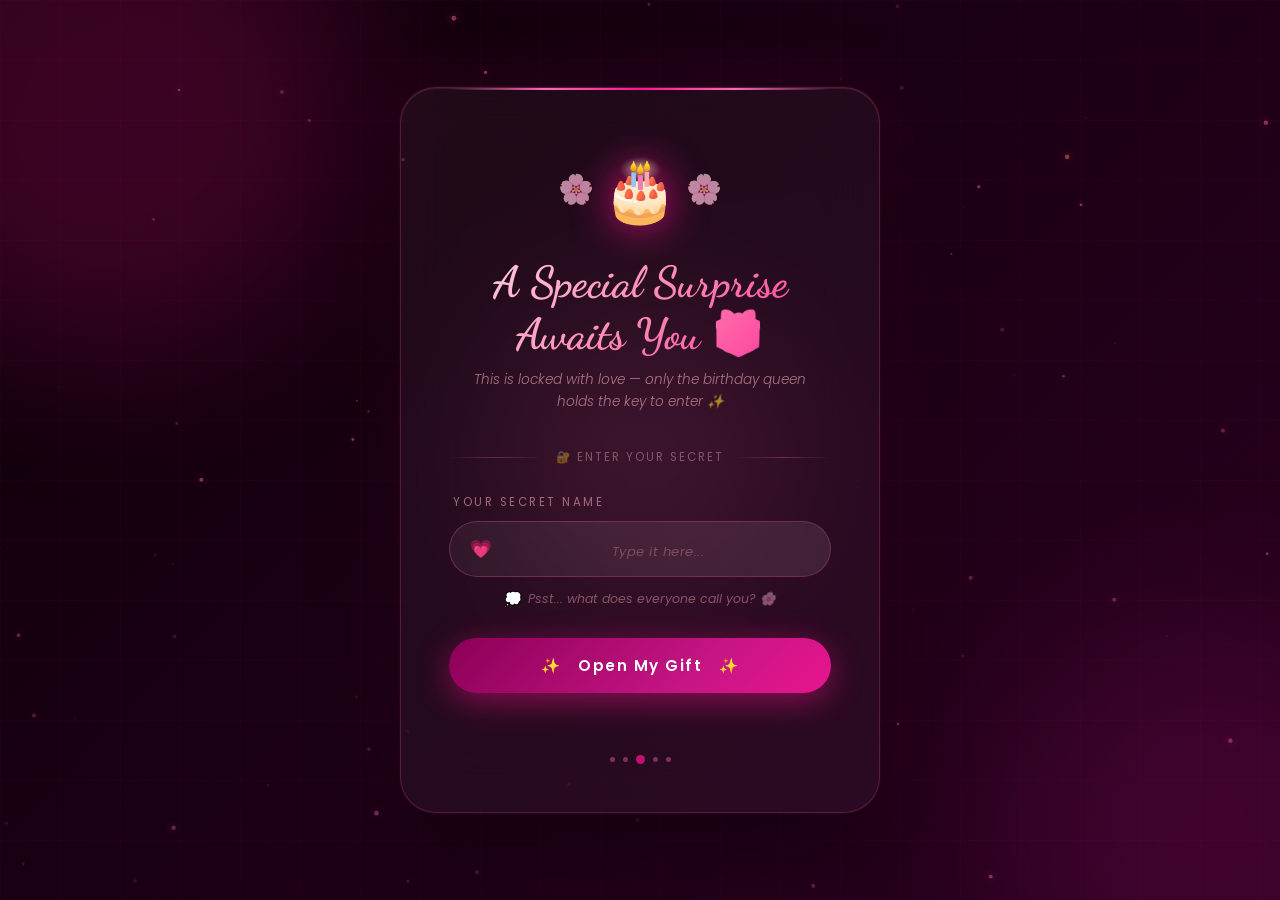
<file: index.html>
<!DOCTYPE html>
<html lang="en">
<head>
  <meta charset="UTF-8" />
  <meta name="viewport" content="width=device-width, initial-scale=1.0" />
  <title>🎂 Something Special Awaits You 🎂</title>
  <link rel="preconnect" href="https://fonts.googleapis.com" />
  <link rel="preconnect" href="https://fonts.gstatic.com" crossorigin />
  <link href="https://fonts.googleapis.com/css2?family=Dancing+Script:wght@400;700&family=Poppins:wght@300;400;500;600&display=swap" rel="stylesheet" />
  <style>
    *, *::before, *::after { margin: 0; padding: 0; box-sizing: border-box; }

    body {
      min-height: 100vh;
      font-family: 'Poppins', sans-serif;
      background: #0d0008;
      display: flex;
      align-items: center;
      justify-content: center;
      overflow: hidden;
      position: relative;
    }

    /* ── ANIMATED GRADIENT BG ── */
    .bg-gradient {
      position: fixed; inset: 0; z-index: 0;
      background: linear-gradient(135deg, #0d0008, #2a0020, #5a0038, #2a0020, #0d0008);
      background-size: 400% 400%;
      animation: gradShift 8s ease infinite;
    }
    @keyframes gradShift {
      0%   { background-position: 0% 50%; }
      50%  { background-position: 100% 50%; }
      100% { background-position: 0% 50%; }
    }

    /* ── ORBS ── */
    .orb {
      position: fixed; border-radius: 50%;
      filter: blur(80px); pointer-events: none; z-index: 0;
    }
    .orb1 { width: 500px; height: 500px; background: rgba(255,20,147,0.18); top: -150px; left: -150px; animation: orbDrift1 12s ease-in-out infinite; }
    .orb2 { width: 400px; height: 400px; background: rgba(199,21,133,0.15); bottom: -120px; right: -120px; animation: orbDrift2 10s ease-in-out infinite; }
    .orb3 { width: 300px; height: 300px; background: rgba(255,105,180,0.12); top: 50%; left: 50%; transform: translate(-50%,-50%); animation: orbDrift3 14s ease-in-out infinite; }
    @keyframes orbDrift1 { 0%,100% { transform: translate(0,0); } 50% { transform: translate(60px, 40px); } }
    @keyframes orbDrift2 { 0%,100% { transform: translate(0,0); } 50% { transform: translate(-50px, -30px); } }
    @keyframes orbDrift3 { 0%,100% { transform: translate(-50%,-50%) scale(1); } 50% { transform: translate(-50%,-50%) scale(1.3); } }

    /* ── PARTICLES ── */
    canvas.particles { position: fixed; inset: 0; z-index: 1; pointer-events: none; }

    /* ── FLOATING EMOJIS ── */
    .floaters { position: fixed; inset: 0; z-index: 2; pointer-events: none; overflow: hidden; }
    .fem {
      position: absolute; bottom: -60px;
      animation: femRise linear infinite;
    }
    @keyframes femRise {
      0%   { transform: translateY(0) rotate(-10deg); opacity: 0; }
      6%   { opacity: 1; }
      94%  { opacity: 0.7; }
      100% { transform: translateY(-110vh) rotate(10deg); opacity: 0; }
    }

    /* ── GRID LINES DECORATION ── */
    .grid-lines {
      position: fixed; inset: 0; z-index: 1; pointer-events: none;
      background-image:
        linear-gradient(rgba(255,20,147,0.04) 1px, transparent 1px),
        linear-gradient(90deg, rgba(255,20,147,0.04) 1px, transparent 1px);
      background-size: 60px 60px;
    }

    /* ── MAIN CARD ── */
    .card {
      position: relative; z-index: 10;
      width: min(480px, 94vw);
      background: rgba(255,255,255,0.04);
      border: 1px solid rgba(255,105,180,0.2);
      border-radius: 36px;
      padding: 56px 48px 48px;
      backdrop-filter: blur(30px);
      -webkit-backdrop-filter: blur(30px);
      box-shadow:
        0 0 0 1px rgba(255,20,147,0.08),
        0 30px 80px rgba(0,0,0,0.6),
        0 0 80px rgba(255,20,147,0.12),
        inset 0 1px 0 rgba(255,255,255,0.08);
      animation: cardBreath 4s ease-in-out infinite;
    }
    @keyframes cardBreath {
      0%,100% { box-shadow: 0 0 0 1px rgba(255,20,147,0.08), 0 30px 80px rgba(0,0,0,0.6), 0 0 80px rgba(255,20,147,0.12), inset 0 1px 0 rgba(255,255,255,0.08); }
      50%      { box-shadow: 0 0 0 1px rgba(255,20,147,0.15), 0 30px 80px rgba(0,0,0,0.6), 0 0 130px rgba(255,20,147,0.22), inset 0 1px 0 rgba(255,255,255,0.1); }
    }

    /* Top decorative line */
    .card-topline {
      position: absolute; top: 0; left: 10%; right: 10%; height: 2px;
      background: linear-gradient(90deg, transparent, #ff69b4, #ff1493, #ff69b4, transparent);
      border-radius: 0 0 4px 4px;
      animation: toplineGlow 2.5s ease-in-out infinite;
    }
    @keyframes toplineGlow {
      0%,100% { opacity: 0.6; }
      50%      { opacity: 1; filter: blur(1px) brightness(1.4); }
    }

    /* ── ICON TOP ── */
    .icon-cluster {
      display: flex; align-items: center; justify-content: center; gap: 8px;
      margin-bottom: 22px;
    }
    .ic-side { font-size: 1.8rem; animation: icSide 3s ease-in-out infinite; opacity: 0.7; }
    .ic-side:last-child { animation-delay: 0.5s; }
    .ic-main {
      font-size: 3.8rem;
      animation: icMain 2.5s ease-in-out infinite;
      filter: drop-shadow(0 0 20px rgba(255,20,147,0.8));
    }
    @keyframes icMain { 0%,100% { transform: scale(1) rotate(-5deg); } 50% { transform: scale(1.12) rotate(5deg); } }
    @keyframes icSide  { 0%,100% { transform: translateY(0); } 50% { transform: translateY(-6px); } }

    /* ── TITLES ── */
    .card-heading {
      font-family: 'Dancing Script', cursive;
      font-size: clamp(2rem, 6vw, 2.7rem);
      font-weight: 700;
      text-align: center;
      background: linear-gradient(135deg, #ffd6e7, #ff85b0, #ff1493, #ff85b0, #ffd6e7);
      background-size: 250% auto;
      -webkit-background-clip: text; -webkit-text-fill-color: transparent; background-clip: text;
      animation: headShim 4s linear infinite;
      margin-bottom: 8px;
      line-height: 1.2;
    }
    @keyframes headShim { 0% { background-position: 0% center; } 100% { background-position: 250% center; } }

    .card-sub {
      text-align: center;
      color: rgba(255,182,193,0.6);
      font-size: 0.85rem;
      font-weight: 300;
      font-style: italic;
      margin-bottom: 36px;
      line-height: 1.6;
    }

    /* ── DIVIDER ── */
    .divider {
      display: flex; align-items: center; gap: 12px; margin-bottom: 28px;
    }
    .div-line { flex: 1; height: 1px; background: linear-gradient(90deg, transparent, rgba(255,105,180,0.3), transparent); }
    .div-text { color: rgba(255,182,193,0.4); font-size: 0.72rem; letter-spacing: 2px; text-transform: uppercase; white-space: nowrap; }

    /* ── INPUT ── */
    .input-area { margin-bottom: 8px; }
    .input-label {
      display: block;
      color: rgba(255,182,193,0.55);
      font-size: 0.72rem;
      letter-spacing: 2.5px;
      text-transform: uppercase;
      margin-bottom: 10px;
      padding-left: 4px;
    }
    .input-shell {
      position: relative;
      border-radius: 50px;
      background: rgba(255,255,255,0.05);
      border: 1.5px solid rgba(255,105,180,0.28);
      display: flex; align-items: center;
      padding: 0 6px 0 20px;
      transition: all 0.35s ease;
      overflow: hidden;
    }
    .input-shell::before {
      content: '';
      position: absolute; inset: 0;
      background: linear-gradient(90deg, transparent, rgba(255,182,193,0.06), transparent);
      background-size: 200% 100%;
      animation: shellShim 2.8s ease-in-out infinite;
      pointer-events: none;
    }
    @keyframes shellShim { 0% { background-position: -200% center; } 100% { background-position: 200% center; } }
    .input-shell:focus-within {
      border-color: #ff69b4;
      background: rgba(255,255,255,0.09);
      box-shadow: 0 0 0 3px rgba(255,105,180,0.18), 0 0 40px rgba(255,20,147,0.2);
    }
    .input-shell.shake { animation: shakeIt 0.45s ease; }
    @keyframes shakeIt {
      0%,100% { transform: translateX(0); }
      20% { transform: translateX(-10px); }
      40% { transform: translateX(10px); }
      60% { transform: translateX(-7px); }
      80% { transform: translateX(7px); }
    }
    .input-icon { font-size: 1.1rem; flex-shrink: 0; animation: iconHB 1.6s ease-in-out infinite; }
    @keyframes iconHB { 0%,100% { transform: scale(1); } 50% { transform: scale(1.25); } }
    .secret-input {
      flex: 1; background: none; border: none; outline: none;
      padding: 14px 16px;
      font-family: 'Dancing Script', cursive;
      font-size: 1.35rem;
      color: #fff;
      letter-spacing: 4px;
      text-align: center;
      caret-color: #ff69b4;
    }
    .secret-input::placeholder {
      font-family: 'Poppins', sans-serif;
      font-size: 0.82rem;
      color: rgba(255,182,193,0.3);
      letter-spacing: 0.5px;
      font-style: italic;
    }

    /* ── HINT ── */
    .hint-row {
      display: flex; align-items: center; justify-content: center; gap: 6px;
      margin: 12px 0 28px;
    }
    .hint-icon { font-size: 0.9rem; }
    .hint-text {
      color: rgba(255,182,193,0.42);
      font-size: 0.78rem;
      font-style: italic;
    }

    /* ── BUTTON ── */
    .open-btn {
      width: 100%;
      padding: 16px;
      border: none; border-radius: 50px;
      background: linear-gradient(135deg, #8b0057 0%, #c71585 35%, #ff1493 65%, #ff69b4 100%);
      background-size: 200% auto;
      color: #fff;
      font-family: 'Poppins', sans-serif;
      font-size: 0.95rem;
      font-weight: 600;
      letter-spacing: 1.5px;
      cursor: pointer;
      position: relative; overflow: hidden;
      box-shadow: 0 8px 32px rgba(255,20,147,0.45);
      transition: all 0.35s ease;
      animation: btnPulse 2.8s ease-in-out infinite;
    }
    .open-btn::after {
      content: '';
      position: absolute; inset: 0;
      background: linear-gradient(135deg, transparent 30%, rgba(255,255,255,0.18) 50%, transparent 70%);
      transform: translateX(-100%) skewX(-15deg);
      transition: transform 0.6s ease;
    }
    .open-btn:hover::after { transform: translateX(150%) skewX(-15deg); }
    .open-btn:hover { background-position: right center; transform: translateY(-2px); box-shadow: 0 14px 48px rgba(255,20,147,0.65); }
    .open-btn:active { transform: translateY(0); }
    @keyframes btnPulse {
      0%,100% { box-shadow: 0 8px 32px rgba(255,20,147,0.45); }
      50%      { box-shadow: 0 8px 52px rgba(255,20,147,0.75), 0 0 80px rgba(255,105,180,0.3); }
    }
    .open-btn.success {
      background: linear-gradient(135deg, #2e7d32, #4CAF50, #81C784);
      animation: none;
      box-shadow: 0 8px 32px rgba(76,175,80,0.5);
    }
    .open-btn.shake { animation: shakeIt 0.45s ease; }

    /* ── ERROR ── */
    .err-row {
      height: 22px; text-align: center; margin-top: 12px;
      color: #ff85b0; font-size: 0.8rem;
      opacity: 0; transition: opacity 0.3s;
    }
    .err-row.show { opacity: 1; }

    /* ── BOTTOM DOTS ── */
    .bottom-deco {
      display: flex; align-items: center; justify-content: center; gap: 8px;
      margin-top: 28px;
    }
    .bd { width: 5px; height: 5px; border-radius: 50%; background: rgba(255,105,180,0.4); animation: bdPop 1.8s ease-in-out infinite; }
    .bd:nth-child(2) { animation-delay: 0.15s; }
    .bd:nth-child(3) { width: 9px; height: 9px; background: rgba(255,20,147,0.7); animation-delay: 0.3s; }
    .bd:nth-child(4) { animation-delay: 0.45s; }
    .bd:nth-child(5) { animation-delay: 0.6s; }
    @keyframes bdPop { 0%,100% { transform: scale(1); opacity: 0.5; } 50% { transform: scale(1.6); opacity: 1; } }

    /* ── CONFETTI ── */
    .cfp {
      position: fixed; top: -20px;
      border-radius: 50%; pointer-events: none; z-index: 9999;
      animation: cfFall linear forwards;
    }
    @keyframes cfFall {
      0%   { transform: translateY(0) rotate(0deg); opacity: 1; }
      100% { transform: translateY(110vh) rotate(720deg); opacity: 0; }
    }
  </style>
</head>
<body>

  <div class="bg-gradient"></div>
  <div class="orb orb1"></div>
  <div class="orb orb2"></div>
  <div class="orb orb3"></div>
  <div class="grid-lines"></div>

  <canvas class="particles" id="pCanvas"></canvas>
  <div class="floaters" id="floaters"></div>

  <div class="card">
    <div class="card-topline"></div>

    <!-- Icon cluster -->
    <div class="icon-cluster">
      <span class="ic-side">🌸</span>
      <span class="ic-main">🎂</span>
      <span class="ic-side">🌸</span>
    </div>

    <h1 class="card-heading">A Special Surprise<br/>Awaits You 🎁</h1>
    <p class="card-sub">This is locked with love — only the birthday queen<br/>holds the key to enter ✨</p>

    <div class="divider">
      <div class="div-line"></div>
      <span class="div-text">🔐 Enter Your Secret</span>
      <div class="div-line"></div>
    </div>

    <div class="input-area">
      <label class="input-label" for="secretInput">Your Secret Name</label>
      <div class="input-shell" id="inputShell">
        <span class="input-icon">💗</span>
        <input type="password" id="secretInput" class="secret-input"
          placeholder="Type it here..." autocomplete="off" spellcheck="false" />
      </div>
    </div>

    <div class="hint-row">
      <span class="hint-icon">💭</span>
      <span class="hint-text">Psst... what does everyone call you? 🌸</span>
    </div>

    <button class="open-btn" id="openBtn" onclick="tryOpen()">
      ✨ &nbsp; Open My Gift &nbsp; ✨
    </button>
    <div class="err-row" id="errRow">💔 That doesn't seem right, try again...</div>

    <div class="bottom-deco">
      <div class="bd"></div><div class="bd"></div><div class="bd"></div><div class="bd"></div><div class="bd"></div>
    </div>
  </div>

<script>
  /* ─── PARTICLE CANVAS ─── */
  const pc = document.getElementById('pCanvas');
  const cx = pc.getContext('2d');
  pc.width = window.innerWidth; pc.height = window.innerHeight;
  window.addEventListener('resize', () => { pc.width = window.innerWidth; pc.height = window.innerHeight; });

  const pts = Array.from({ length: 80 }, () => ({
    x: Math.random() * pc.width,
    y: Math.random() * pc.height,
    r: Math.random() * 2 + 0.4,
    vx: (Math.random() - 0.5) * 0.25,
    vy: -(Math.random() * 0.45 + 0.1),
    a: Math.random() * 0.45 + 0.1,
    h: 310 + Math.random() * 50
  }));

  function animPts() {
    cx.clearRect(0, 0, pc.width, pc.height);
    pts.forEach(p => {
      p.x += p.vx; p.y += p.vy; p.a -= 0.0012;
      if (p.a <= 0 || p.y < -5) {
        p.x = Math.random() * pc.width;
        p.y = pc.height + 10;
        p.a = Math.random() * 0.4 + 0.1;
        p.vy = -(Math.random() * 0.45 + 0.1);
      }
      cx.save();
      cx.globalAlpha = p.a;
      cx.shadowBlur = 10; cx.shadowColor = `hsl(${p.h},100%,70%)`;
      cx.fillStyle = `hsl(${p.h},100%,72%)`;
      cx.beginPath(); cx.arc(p.x, p.y, p.r, 0, Math.PI * 2); cx.fill();
      cx.restore();
    });
    requestAnimationFrame(animPts);
  }
  animPts();

  /* ─── FLOATING EMOJIS ─── */
  const fl = document.getElementById('floaters');
  const ems = ['🎂','🎉','🎈','💕','🌸','✨','💖','🎁','🎊','💗','⭐','🌺','🎀','🎀','💫'];
  function spawnEm() {
    const e = document.createElement('div');
    e.className = 'fem';
    e.textContent = ems[Math.floor(Math.random() * ems.length)];
    const dur = 9 + Math.random() * 10;
    e.style.cssText = `left:${Math.random()*100}vw; font-size:${14+Math.random()*18}px;
      animation-duration:${dur}s; animation-delay:0s;
      opacity:${0.12+Math.random()*0.22};`;
    fl.appendChild(e);
    setTimeout(() => e.remove(), dur * 1000 + 200);
  }
  spawnEm(); setInterval(spawnEm, 750);

  /* ─── AUTH ─── */
  function tryOpen() {
    const val = document.getElementById('secretInput').value.trim().toLowerCase();
    const btn = document.getElementById('openBtn');
    const err = document.getElementById('errRow');
    const shell = document.getElementById('inputShell');

    if (val === 'janu') {
      sessionStorage.setItem('pinky_auth', '1');
      btn.classList.add('success');
      btn.textContent = '💖  Opening your surprise...';
      boom();
      setTimeout(() => window.location.href = 'main.html', 2000);
    } else {
      err.classList.add('show');
      btn.classList.add('shake'); shell.classList.add('shake');
      setTimeout(() => {
        btn.classList.remove('shake'); shell.classList.remove('shake'); err.classList.remove('show');
      }, 900);
    }
  }

  document.getElementById('secretInput').addEventListener('keydown', e => { if (e.key === 'Enter') tryOpen(); });

  /* ─── CONFETTI ─── */
  function boom() {
    const cols = ['#ff1493','#ff69b4','#ffb6c1','#ffd700','#c71585','#fff0f5','#ff85b0','#ffe4f0'];
    for (let i = 0; i < 140; i++) {
      const p = document.createElement('div');
      const s = 5 + Math.random() * 9;
      p.className = 'cfp';
      p.style.cssText = `left:${Math.random()*100}vw;
        width:${s}px; height:${s}px;
        background:${cols[Math.floor(Math.random()*cols.length)]};
        border-radius:${Math.random()>.5?'50%':'3px'};
        animation-duration:${1.8+Math.random()*1.8}s;
        animation-delay:${Math.random()*1.2}s;`;
      document.body.appendChild(p);
      setTimeout(() => p.remove(), 5000);
    }
  }
</script>
</body>
</html>
</file>
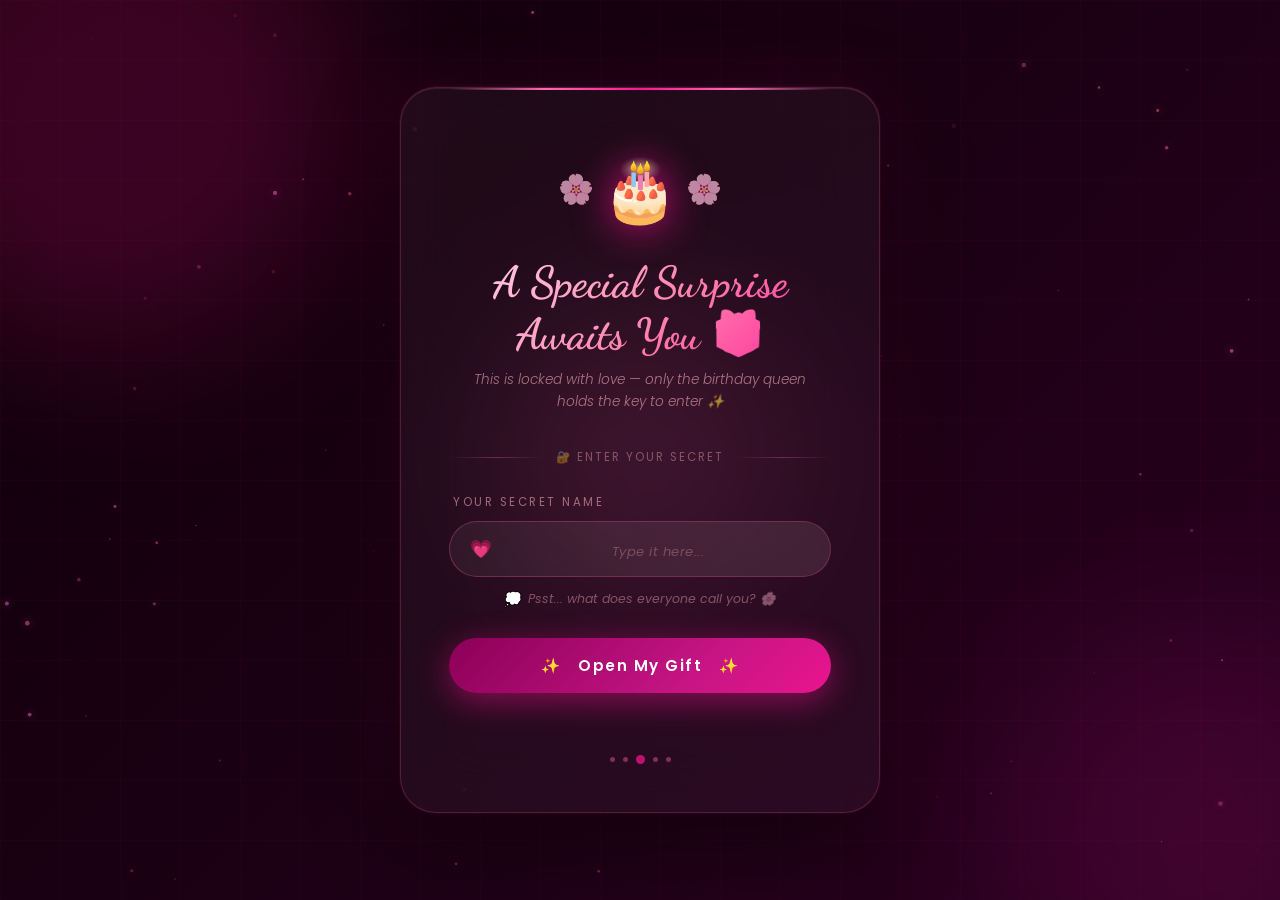
<file: main.html>
<!DOCTYPE html>
<html lang="en">
<head>
  <meta charset="UTF-8" />
  <meta name="viewport" content="width=device-width, initial-scale=1.0" />
  <title>💖 Happy Birthday, My Pinky 💖</title>
  <link rel="preconnect" href="https://fonts.googleapis.com" />
  <link rel="preconnect" href="https://fonts.gstatic.com" crossorigin />
  <link href="https://fonts.googleapis.com/css2?family=Playfair+Display:ital,wght@0,400;0,700;1,400&family=Dancing+Script:wght@400;700&family=Poppins:wght@300;400;500;600&display=swap" rel="stylesheet" />
  <link rel="stylesheet" href="main.css" />
</head>
<body>

  <canvas id="canvas"></canvas>
  <div id="floatContainer" class="float-container"></div>

  <!-- ════════════════════════════════
       HERO — BIRTHDAY BLAST
  ════════════════════════════════ -->
  <section class="hero" id="home">
    <!-- Blurred bg of image3 -->
    <div class="hero-blur-bg" style="background-image:url('images/image\ 3.jpeg')"></div>
    <div class="hero-dark-overlay"></div>

    <!-- Balloons -->
    <div class="balloons-row" aria-hidden="true">
      <div class="balloon b1">🎈</div>
      <div class="balloon b2">🎀</div>
      <div class="balloon b3">🎈</div>
      <div class="balloon b4">💖</div>
      <div class="balloon b5">🎈</div>
    </div>

    <div class="hero-inner">
      <!-- Main portrait: image3 -->
      <div class="hero-portrait-wrap">
        <div class="portrait-glow-ring"></div>
        <div class="portrait-frame">
          <img src="images/image 3.jpeg" alt="Birthday Girl" class="portrait-img" />
        </div>
        <div class="portrait-badge">🎂 Birthday Queen 👑</div>
      </div>

      <div class="hero-text-col">
        <div class="top-tag">✨ Today Is All About You ✨</div>
        <h1 class="hero-h1">
          <span class="h1-wish">Happy Birthday!</span>
          <span class="h1-name" id="dynamicName">My Pinky 🌸</span>
        </h1>
        <p class="hero-tagline">
          Another year of sunshine, smiles and magic — and I get to be<br/>
          the lucky one standing beside you 💕
        </p>
        <div class="years-pill">
          <span class="yp-num">5.5</span>
          <span class="yp-txt">beautiful years & counting ✨</span>
        </div>
        <div class="hero-cta-row">
          <a href="#birthday" class="cta-btn primary">🎂 Birthday Moments</a>
          <a href="#gallery" class="cta-btn secondary">📸 Our Gallery</a>
        </div>
      </div>
    </div>

    <div class="scroll-hint">
      <span>Scroll to celebrate</span>
      <span class="arrow-down">↓</span>
    </div>
  </section>

  <!-- ════════════════════════════════
       BIRTHDAY SPOTLIGHT SECTION
  ════════════════════════════════ -->
  <section class="birthday-section" id="birthday">
    <div class="section-header">
      <div class="sec-tag">🎂 The Star of the Day</div>
      <h2 class="sec-title">Today is YOUR Day!</h2>
      <div class="sec-line"></div>
      <p class="sec-sub">Celebrating the most wonderful person in my world 💖</p>
    </div>

    <!-- Big birthday photo + stats grid -->
    <div class="bday-spotlight">
      <div class="bday-big-photo">
        <div class="bday-photo-frame">
          <img src="images/image5.jpeg" alt="Birthday Girl celebrating!" />
          <div class="bday-sticker top-left">🎉</div>
          <div class="bday-sticker top-right">🎈</div>
          <div class="bday-sticker bottom-left">✨</div>
          <div class="bday-sticker bottom-right">🎂</div>
        </div>
        <p class="bday-photo-caption">The Birthday Girl herself! 🎀</p>
      </div>

      <div class="bday-stats-col">
        <div class="bday-stat-card">
          <div class="bsc-icon">🎂</div>
          <div class="bsc-val" id="bdayNum">1</div>
          <div class="bsc-lbl">Special Day Celebrated</div>
        </div>
        <div class="bday-stat-card">
          <div class="bsc-icon">📅</div>
          <div class="bsc-val" id="daysCount">0</div>
          <div class="bsc-lbl">Days We've Been Together</div>
        </div>
        <div class="bday-stat-card">
          <div class="bsc-icon">💌</div>
          <div class="bsc-val">∞</div>
          <div class="bsc-lbl">Times I Think of You Daily</div>
        </div>
        <div class="bday-stat-card">
          <div class="bsc-icon">⭐</div>
          <div class="bsc-val">1</div>
          <div class="bsc-lbl">Person Who Rules My Heart</div>
        </div>
      </div>
    </div>

    <!-- Birthday message card -->
    <div class="bday-msg-card">
      <div class="bday-msg-emoji">🎁</div>
      <h3>To the Most Beautiful Soul I Know</h3>
      <p>
        Every year you get more amazing, more radiant, more YOU. Today the world celebrates 
        the day you arrived in it — and trust me, the world is so much better because of you.
        Here's to your special day, and here's to many more years of adventures, laughter, 
        and love together. 
      </p>
      <div class="bday-msg-hearts">💖 &nbsp; 🌸 &nbsp; 🎂 &nbsp; 🌸 &nbsp; 💖</div>
    </div>
  </section>

  <!-- ════════════════════════════════
       THEN & NOW — CHILDHOOD PHOTO
  ════════════════════════════════ -->
  <section class="thennow-section" id="thennow">
    <div class="section-header">
      <div class="sec-tag">📸 Through the Years</div>
      <h2 class="sec-title">Then & Now</h2>
      <div class="sec-line"></div>
      <p class="sec-sub">Look how far you've come — always beautiful, always glowing ✨</p>
    </div>
    <div class="thennow-grid">
      <div class="tn-card">
        <div class="tn-label">Then 👶</div>
        <img src="images/Image1.jpeg" alt="Childhood photo" />
        <p class="tn-caption">The cutest little one 🌸<br/><span>The same smile, always ❤️</span></p>
      </div>
      <div class="tn-vs">→<br/>→<br/>→</div>
      <div class="tn-card main-card">
        <div class="tn-label">Now 👸</div>
        <img src="images/image 3.jpeg" alt="Now photo" />
        <p class="tn-caption">Absolutely stunning 💖<br/><span>My forever favourite person</span></p>
      </div>
    </div>
  </section>

  <!-- ════════════════════════════════
       MEMORY GALLERY — ALL PHOTOS
  ════════════════════════════════ -->
  <section class="gallery-section" id="gallery">
    <div class="section-header">
      <div class="sec-tag">📷 Captured Moments</div>
      <h2 class="sec-title">Our Beautiful Memories</h2>
      <div class="sec-line"></div>
      <p class="sec-sub">Every photo a story, every moment a treasure 💕</p>
    </div>

    <!-- Masonry/polaroid gallery -->
    <div class="gallery-grid">
  <div class="gal-item feat" data-caption="Honesty shines bright 🌟">
    <img src="images/image 3.jpeg" alt="Memory" />
    <p class="gal-caption">Honesty shines bright 🌟</p>
    <div class="gal-overlay"><span>Honesty shines bright 🌟</span></div>
  </div>
  <div class="gal-item" data-caption="Cuteness overload 🎉">
    <img src="images/image5.jpeg" alt="Birthday celebration" />
    <p class="gal-caption">Cuteness overload 🎉</p>
    <div class="gal-overlay"><span>Cuteness overload 🎉</span></div>
  </div>
  <div class="gal-item" data-caption="Caring heart 💖">
    <img src="images/Image2.jpeg" alt="Memory" />
    <p class="gal-caption">Caring heart 💖</p>
    <div class="gal-overlay"><span>Caring heart 💖</span></div>
  </div>
  <div class="gal-item" data-caption="Innocent smiles 😊">
    <img src="images/image11.jpeg" alt="Memory" />
    <p class="gal-caption">Innocent smiles 😊</p>
    <div class="gal-overlay"><span>Innocent smiles 😊</span></div>
  </div>
  <div class="gal-item" data-caption="Childish fun 🎈">
    <img src="images/image6.jpeg" alt="Memory" />
    <p class="gal-caption">Childish fun 🎈</p>
    <div class="gal-overlay"><span>Childish fun 🎈</span></div>
  </div>
  <div class="gal-item" data-caption="Supporting you always 🤝">
    <img src="images/image7.jpeg" alt="Memory" />
    <p class="gal-caption">Supporting you always 🤝</p>
    <div class="gal-overlay"><span>Supporting you always 🤝</span></div>
  </div>
  <div class="gal-item" data-caption="Intelligent beauty 🧠">
    <img src="images/image8.jpeg" alt="Memory" />
    <p class="gal-caption">Intelligent beauty 🧠</p>
    <div class="gal-overlay"><span>Intelligent beauty 🧠</span></div>
  </div>
  <div class="gal-item" data-caption="Likewise, forever 💞">
    <img src="images/image9.jpeg" alt="Memory" />
    <p class="gal-caption">Likewise, forever 💞</p>
    <div class="gal-overlay"><span>Likewise, forever 💞</span></div>
  </div>
  <div class="gal-item" data-caption="Pure royalty 👸">
    <img src="images/image10.jpeg" alt="Memory" />
    <p class="gal-caption">Pure royalty 👸</p>
    <div class="gal-overlay"><span>Pure royalty 👸</span></div>
  </div>
  <div class="gal-item" data-caption="Selfie queen 🤳">
    <img src="images/image4.jpeg" alt="Memory" />
    <p class="gal-caption">Selfie queen 🤳</p>
    <div class="gal-overlay"><span>Selfie queen 🤳</span></div>
  </div>
</div>
  </section>

  <!-- ════════════════════════════════
       LIGHTBOX
  ════════════════════════════════ -->
  <div class="lightbox" id="lightbox" onclick="closeLB()">
    <div class="lb-close">✕</div>
    <img id="lbImg" src="" alt="" />
    <div class="lb-caption" id="lbCap"></div>
  </div>

  <!-- ════════════════════════════════
       BIRTHDAY COUNTDOWN / CANDLES
  ════════════════════════════════ -->
  <section class="candle-section" id="wish">
    <div class="section-header">
      <div class="sec-tag">🕯️ Make a Wish</div>
      <h2 class="sec-title">Blow Out the Candles!</h2>
      <div class="sec-line"></div>
      <p class="sec-sub">Close your eyes, make a wish, and let magic happen ✨</p>
    </div>
    <div class="candle-stage">
      <div class="css-cake">
        <div class="cake-tier t3">
          <div class="tier-deco"></div>
        </div>
        <div class="cake-tier t2">
          <div class="tier-deco"></div>
        </div>
        <div class="cake-tier t1">
          <div class="tier-deco"></div>
        </div>
        <div class="candles-line" id="candlesLine"></div>
      </div>
      <button class="blow-candles-btn" id="blowBtn" onclick="blowAll()">
        🌬️ &nbsp; Blow Out Candles!
      </button>
      <div class="wish-reveal" id="wishReveal">
        <div class="wr-emoji">🎉✨🎊💖🎈</div>
        <h3>Your wish is flying to the stars! ⭐</h3>
        <p>May every dream your beautiful heart holds come true 💕</p>
      </div>
    </div>
  </section>

  <!-- ════════════════════════════════
       LOVE LETTER
  ════════════════════════════════ -->
  <section class="letter-section" id="letter">
    <div class="section-header">
      <div class="sec-tag">💌 From the Heart</div>
      <h2 class="sec-title">A Letter Just for You</h2>
      <div class="sec-line"></div>
    </div>
    <div class="letter-card">
      <div class="lc-stamp">💌</div>
      <p class="lc-salute">My dearest Pinky,</p>
      <p>
        Happy Birthday, my love! 🎂 On this most special day, I want you to know just how
        extraordinary you are — not just to me, but to everyone who has the privilege of knowing you.
      </p>
      <p>
        5.5 years ago, you walked into my life and turned it into the greatest story ever written.
        Every chapter with you has been more beautiful than the last. You are the reason I smile
        without reason, the reason home feels like home, and the reason I believe in forever.
      </p>
      <p>
        Today is your day — a celebration of the incredible woman you are. You deserve all the 
        love, all the cake, all the happiness in the world. And I promise to spend every day
        making sure you feel exactly that — loved, cherished, and adored. 
      </p>
      <p>
        Happy Birthday, my Pinky. Here's to you, here's to us, here's to a lifetime more. 🌹
      </p>
      <p class="lc-sign">With all my heart, forever yours — <strong>Your Person 🌸</strong></p>
      <div class="lc-hearts">💗 &nbsp; 💖 &nbsp; 💗 &nbsp; 💖 &nbsp; 💗</div>
    </div>
  </section>

  <!-- ════════════════════════════════
       WHY I LOVE YOU
  ════════════════════════════════ -->
  <section class="reasons-section" id="reasons">
    <div class="section-header">
      <div class="sec-tag">💕 Just Because</div>
      <h2 class="sec-title">Why You're Everything</h2>
      <div class="sec-line"></div>
    </div>
    <div class="reasons-grid">
      <div class="reason-tile">
        <div class="rt-num">01</div>
        <div class="rt-icon">😄</div>
        <h3>That Smile</h3>
        <p>The way you smile lights up every room and fixes the worst of days.</p>
      </div>
      <div class="reason-tile">
        <div class="rt-num">02</div>
        <div class="rt-icon">👸</div>
        <h3>Your Grace</h3>
        <p>Everything you do, you do with such poise and elegance. Truly a queen.</p>
      </div>
      <div class="reason-tile">
        <div class="rt-num">03</div>
        <div class="rt-icon">💪</div>
        <h3>Your Strength</h3>
        <p>You handle everything life throws at you with courage. You inspire me daily.</p>
      </div>
      <div class="reason-tile">
        <div class="rt-num">04</div>
        <div class="rt-icon">🤣</div>
        <h3>Your Laugh</h3>
        <p>My favourite sound in the entire universe. I live to make you laugh.</p>
      </div>
      <div class="reason-tile">
        <div class="rt-num">05</div>
        <div class="rt-icon">💖</div>
        <h3>Your Heart</h3>
        <p>The kindness and love you give so freely to everyone is extraordinary.</p>
      </div>
      <div class="reason-tile">
        <div class="rt-num">06</div>
        <div class="rt-icon">🌟</div>
        <h3>Just YOU</h3>
        <p>Every quirk, every habit, every little imperfection — I love every bit of you.</p>
      </div>
    </div>
  </section>

  <!-- ════════════════════════════════
       FOOTER
  ════════════════════════════════ -->
  <footer class="footer" id="footer">
    <div class="footer-img-strip">
      <img src="images/image 3.jpeg" alt="" />
      <img src="images/image5.jpeg" alt="" />
      <img src="images/Image2.jpeg" alt="" />
      <img src="images/image9.jpeg" alt="" />
      <img src="images/image6.jpeg" alt="" />
    </div>
    <div class="footer-content">
      <div class="footer-hearts">💖 🌸 💖 🌸 💖</div>
      <h2 class="footer-title">Happy Birthday, My Pinky! 🎂</h2>
      <p class="footer-msg">Made with every beat of my heart, just for you 💕</p>
      <p class="footer-sub">5.5 years & forever more — Your Person 🌹</p>
      <div class="footer-hearts">🌸 💕 🌸 💕 🌸</div>
    </div>
  </footer>

  <script src="main.js"></script>
</body>
</html>
</file>
<file: main.css>
@import url('https://fonts.googleapis.com/css2?family=Playfair+Display:ital,wght@0,400;0,700;1,400&family=Dancing+Script:wght@400;700&family=Poppins:wght@300;400;500;600&display=swap');

*,*::before,*::after { margin:0; padding:0; box-sizing:border-box; }

:root {
  --p50:  #fff0f5;
  --p100: #ffd6e7;
  --p200: #ffb6c1;
  --p300: #ff85b0;
  --p400: #ff69b4;
  --p500: #ff1493;
  --p600: #e0006e;
  --p700: #c71585;
  --p800: #8b0057;
  --p900: #5a0038;
  --dk:   #0d0008;
  --dk1:  #180010;
  --dk2:  #240018;
  --glass: rgba(255,255,255,0.07);
  --gborder: rgba(255,182,193,0.22);
}

html { scroll-behavior: smooth; }

body {
  background: var(--dk);
  color: #fff;
  font-family: 'Poppins', sans-serif;
  overflow-x: hidden;
}

/* ── CANVAS ── */
#canvas {
  position: fixed; inset: 0;
  width: 100%; height: 100%;
  pointer-events: none; z-index: 1; opacity: 0.5;
}
.float-container {
  position: fixed; inset: 0;
  pointer-events: none; z-index: 1; overflow: hidden;
}
.float-em {
  position: absolute; bottom: -60px;
  animation: floatUp linear infinite;
}
@keyframes floatUp {
  0%   { transform: translateY(0) rotate(0deg); opacity: 0; }
  8%   { opacity: 1; }
  92%  { opacity: 0.6; }
  100% { transform: translateY(-110vh) rotate(360deg); opacity: 0; }
}

/* ── SECTION COMMON ── */
section { position: relative; z-index: 2; }

.section-header { text-align: center; margin-bottom: 60px; }
.sec-tag {
  display: inline-block;
  background: linear-gradient(135deg, rgba(199,21,133,0.3), rgba(255,20,147,0.2));
  border: 1px solid rgba(255,105,180,0.4);
  color: var(--p300);
  font-size: 0.75rem;
  font-weight: 600;
  letter-spacing: 2.5px;
  text-transform: uppercase;
  padding: 6px 20px;
  border-radius: 50px;
  margin-bottom: 16px;
}
.sec-title {
  font-family: 'Dancing Script', cursive;
  font-size: clamp(2rem, 5vw, 3.2rem);
  font-weight: 700;
  background: linear-gradient(135deg, var(--p200), var(--p400), var(--p500));
  -webkit-background-clip: text; -webkit-text-fill-color: transparent; background-clip: text;
  margin-bottom: 14px;
}
.sec-line {
  width: 70px; height: 3px;
  background: linear-gradient(90deg, var(--p500), var(--p300), var(--p500));
  border-radius: 4px; margin: 0 auto 16px;
  animation: lineExpand 3s ease-in-out infinite;
}
@keyframes lineExpand {
  0%,100% { width: 70px; } 50% { width: 140px; }
}
.sec-sub { color: rgba(255,182,193,0.65); font-size: 0.92rem; font-style: italic; }

/* ══════════════════════
   HERO
══════════════════════ */
.hero {
  min-height: 100vh;
  position: relative;
  display: flex;
  flex-direction: column;
  align-items: center;
  justify-content: center;
  overflow: hidden;
  padding: 40px 24px 80px;
}
.hero-blur-bg {
  position: absolute; inset: 0; z-index: 0;
  background-size: cover;
  background-position: center top;
  filter: blur(24px) brightness(0.22) saturate(1.6);
  transform: scale(1.05);
}
.hero-dark-overlay {
  position: absolute; inset: 0; z-index: 1;
  background: radial-gradient(ellipse at center, rgba(199,21,133,0.18) 0%, rgba(13,0,8,0.8) 80%);
}

/* Balloons */
.balloons-row {
  position: absolute; top: 0; left: 0; right: 0;
  display: flex; justify-content: space-around; align-items: flex-start;
  padding-top: 0; z-index: 2; pointer-events: none;
}
.balloon {
  font-size: clamp(2rem, 5vw, 3.5rem);
  animation: balloonFloat ease-in-out infinite;
  filter: drop-shadow(0 4px 8px rgba(255,20,147,0.5));
}
.b1 { animation-duration: 4s; animation-delay: 0s; }
.b2 { animation-duration: 5s; animation-delay: 0.5s; }
.b3 { animation-duration: 3.5s; animation-delay: 1s; }
.b4 { animation-duration: 4.5s; animation-delay: 1.5s; }
.b5 { animation-duration: 3.8s; animation-delay: 0.8s; }
@keyframes balloonFloat {
  0%,100% { transform: translateY(0) rotate(-5deg); }
  50% { transform: translateY(-18px) rotate(5deg); }
}

.hero-inner {
  position: relative; z-index: 3;
  display: flex;
  align-items: center;
  gap: 60px;
  max-width: 1100px;
  width: 100%;
  flex-wrap: wrap;
  justify-content: center;
  margin-top: 60px;
}

/* Portrait */
.hero-portrait-wrap {
  position: relative;
  flex-shrink: 0;
}
.portrait-glow-ring {
  position: absolute; inset: -12px;
  border-radius: 50%;
  background: conic-gradient(var(--p500), var(--p300), var(--p200), var(--p500));
  animation: spinConic 4s linear infinite;
  z-index: 0;
}
@keyframes spinConic { to { transform: rotate(360deg); } }
.portrait-frame {
  position: relative; z-index: 1;
  width: clamp(200px, 28vw, 300px);
  height: clamp(200px, 28vw, 300px);
  border-radius: 50%;
  overflow: hidden;
  border: 4px solid var(--dk);
  box-shadow: 0 0 50px rgba(255,20,147,0.45);
}
.portrait-img {
  width: 100%; height: 100%;
  object-fit: cover; object-position: center top;
  transition: transform 0.4s ease;
}
.portrait-frame:hover .portrait-img { transform: scale(1.05); }
.portrait-badge {
  position: absolute;
  bottom: -16px; left: 50%;
  transform: translateX(-50%);
  background: linear-gradient(135deg, var(--p700), var(--p500));
  color: #fff;
  font-size: 0.78rem;
  font-weight: 600;
  padding: 6px 20px;
  border-radius: 50px;
  white-space: nowrap;
  box-shadow: 0 4px 20px rgba(255,20,147,0.5);
  z-index: 2;
}

/* Hero text */
.hero-text-col {
  display: flex;
  flex-direction: column;
  gap: 18px;
  max-width: 520px;
  text-align: left;
}
.top-tag {
  color: var(--p300);
  font-size: 0.82rem;
  font-weight: 500;
  letter-spacing: 2px;
  text-transform: uppercase;
  opacity: 0;
  animation: fadeUp 0.8s ease forwards 0.2s;
}
.hero-h1 {
  display: flex; flex-direction: column; gap: 4px;
  opacity: 0;
  animation: fadeUp 0.8s ease forwards 0.4s;
}
.h1-wish {
  font-family: 'Poppins', sans-serif;
  font-size: clamp(1.2rem, 3vw, 1.5rem);
  font-weight: 300;
  color: var(--p100);
  letter-spacing: 3px;
  text-transform: uppercase;
}
.h1-name {
  font-family: 'Dancing Script', cursive;
  font-size: clamp(3rem, 8vw, 5.5rem);
  font-weight: 700;
  background: linear-gradient(135deg, #ffb6c1, #ff69b4, #ff1493, #c71585, #ff85b0);
  background-size: 200% auto;
  -webkit-background-clip: text; -webkit-text-fill-color: transparent; background-clip: text;
  animation: shimText 4s linear 1s infinite;
  filter: drop-shadow(0 0 25px rgba(255,20,147,0.5));
}
@keyframes shimText { 0% { background-position: 0% center; } 100% { background-position: 200% center; } }

.hero-tagline {
  color: rgba(255,214,231,0.8);
  font-size: clamp(0.9rem, 1.8vw, 1rem);
  line-height: 1.8; font-weight: 300;
  opacity: 0;
  animation: fadeUp 0.8s ease forwards 0.6s;
}

.years-pill {
  display: inline-flex; align-items: center; gap: 10px;
  background: var(--glass);
  border: 1px solid var(--gborder);
  border-radius: 50px;
  padding: 10px 22px;
  backdrop-filter: blur(12px);
  opacity: 0;
  animation: fadeUp 0.8s ease forwards 0.8s;
  width: fit-content;
}
.yp-num {
  font-family: 'Playfair Display', serif;
  font-size: 2rem; font-weight: 700;
  color: var(--p400); line-height: 1;
}
.yp-txt { color: var(--p100); font-size: 0.85rem; font-weight: 300; }

.hero-cta-row {
  display: flex; gap: 14px; flex-wrap: wrap;
  opacity: 0;
  animation: fadeUp 0.8s ease forwards 1s;
}
.cta-btn {
  text-decoration: none;
  font-size: 0.88rem; font-weight: 600;
  padding: 12px 24px;
  border-radius: 50px;
  transition: all 0.3s ease;
  letter-spacing: 0.5px;
}
.cta-btn.primary {
  background: linear-gradient(135deg, var(--p700), var(--p500));
  color: #fff;
  box-shadow: 0 6px 24px rgba(255,20,147,0.4);
}
.cta-btn.primary:hover { transform: translateY(-2px); box-shadow: 0 10px 36px rgba(255,20,147,0.6); }
.cta-btn.secondary {
  background: var(--glass);
  border: 1px solid var(--gborder);
  color: var(--p200);
  backdrop-filter: blur(12px);
}
.cta-btn.secondary:hover { border-color: var(--p400); background: rgba(255,255,255,0.12); }

.scroll-hint {
  position: relative; z-index: 3;
  display: flex; flex-direction: column; align-items: center; gap: 6px;
  margin-top: 40px;
  color: rgba(255,182,193,0.5);
  font-size: 0.78rem; letter-spacing: 2px; text-transform: uppercase;
  opacity: 0;
  animation: fadeUp 0.8s ease forwards 1.4s;
}
.arrow-down { font-size: 1.3rem; color: var(--p400); animation: bounceDown 1.5s ease-in-out infinite; }
@keyframes bounceDown { 0%,100% { transform: translateY(0); } 50% { transform: translateY(8px); } }

@keyframes fadeUp {
  from { opacity: 0; transform: translateY(24px); }
  to   { opacity: 1; transform: translateY(0); }
}

/* ══════════════════════
   BIRTHDAY SECTION
══════════════════════ */
.birthday-section {
  padding: 100px 24px;
  background: linear-gradient(180deg, var(--dk) 0%, var(--dk1) 50%, var(--dk) 100%);
}

.bday-spotlight {
  display: flex;
  align-items: flex-start;
  gap: 40px;
  max-width: 1060px;
  margin: 0 auto 60px;
  flex-wrap: wrap;
  justify-content: center;
}

.bday-big-photo { flex-shrink: 0; text-align: center; }
.bday-photo-frame {
  position: relative;
  width: clamp(260px, 36vw, 380px);
  border-radius: 24px;
  overflow: hidden;
  border: 2px solid rgba(255,105,180,0.3);
  box-shadow: 0 20px 60px rgba(255,20,147,0.35), 0 0 0 1px rgba(255,182,193,0.1);
}
.bday-photo-frame img {
  width: 100%; display: block;
  transition: transform 0.5s ease;
}
.bday-photo-frame:hover img { transform: scale(1.04); }
.bday-sticker {
  position: absolute;
  font-size: 2rem;
  animation: stickerPop 2s ease-in-out infinite;
}
.top-left { top: 12px; left: 12px; animation-delay: 0s; }
.top-right { top: 12px; right: 12px; animation-delay: 0.5s; }
.bottom-left { bottom: 12px; left: 12px; animation-delay: 1s; }
.bottom-right { bottom: 12px; right: 12px; animation-delay: 1.5s; }
@keyframes stickerPop { 0%,100% { transform: scale(1) rotate(-10deg); } 50% { transform: scale(1.2) rotate(10deg); } }
.bday-photo-caption {
  margin-top: 14px;
  font-family: 'Dancing Script', cursive;
  font-size: 1.2rem;
  color: var(--p300);
}

.bday-stats-col {
  flex: 1; min-width: 240px;
  display: grid;
  grid-template-columns: 1fr 1fr;
  gap: 16px;
}
.bday-stat-card {
  background: var(--glass);
  border: 1px solid var(--gborder);
  border-radius: 20px;
  padding: 28px 18px;
  text-align: center;
  backdrop-filter: blur(16px);
  transition: all 0.3s ease;
}
.bday-stat-card:hover {
  border-color: rgba(255,105,180,0.5);
  transform: translateY(-5px);
  box-shadow: 0 16px 40px rgba(255,20,147,0.2);
}
.bsc-icon { font-size: 2rem; margin-bottom: 10px; animation: iconBounce 2s ease-in-out infinite; }
@keyframes iconBounce { 0%,100% { transform: translateY(0); } 50% { transform: translateY(-5px); } }
.bsc-val {
  font-family: 'Playfair Display', serif;
  font-size: 2.4rem; font-weight: 700;
  color: var(--p400); line-height: 1; margin-bottom: 6px;
}
.bsc-lbl { color: rgba(255,182,193,0.65); font-size: 0.78rem; line-height: 1.4; }

.bday-msg-card {
  max-width: 720px;
  margin: 0 auto;
  background: linear-gradient(135deg, rgba(37,0,24,0.9), rgba(90,0,56,0.3));
  border: 1px solid rgba(255,105,180,0.25);
  border-radius: 24px;
  padding: 48px 44px;
  text-align: center;
  backdrop-filter: blur(20px);
  box-shadow: 0 0 60px rgba(199,21,133,0.12);
}
.bday-msg-emoji { font-size: 3rem; margin-bottom: 16px; animation: msgPop 3s ease-in-out infinite; }
@keyframes msgPop { 0%,100% { transform: scale(1); } 50% { transform: scale(1.1); } }
.bday-msg-card h3 {
  font-family: 'Dancing Script', cursive;
  font-size: 1.8rem;
  color: var(--p300); margin-bottom: 16px;
}
.bday-msg-card p {
  color: rgba(255,214,231,0.8);
  font-size: 0.95rem; line-height: 1.85; font-weight: 300;
  margin-bottom: 20px;
}
.bday-msg-hearts { color: rgba(255,182,193,0.7); font-size: 1.2rem; letter-spacing: 6px; }

/* ══════════════════════
   THEN & NOW
══════════════════════ */
.thennow-section {
  padding: 100px 24px;
  background: var(--dk);
}
.thennow-grid {
  display: flex;
  align-items: center;
  justify-content: center;
  gap: 30px;
  flex-wrap: wrap;
  max-width: 900px;
  margin: 0 auto;
}
.tn-card {
  background: var(--glass);
  border: 1px solid var(--gborder);
  border-radius: 24px;
  overflow: hidden;
  text-align: center;
  transition: all 0.4s ease;
  position: relative;
  width: clamp(200px, 28vw, 280px);
}
.tn-card.main-card {
  border-color: rgba(255,105,180,0.5);
  box-shadow: 0 0 50px rgba(255,20,147,0.3);
  transform: scale(1.04);
}
.tn-card:hover { transform: scale(1.06); box-shadow: 0 20px 50px rgba(255,20,147,0.25); }
.tn-card.main-card:hover { transform: scale(1.08); }
.tn-label {
  position: absolute; top: 12px; left: 50%; transform: translateX(-50%);
  background: linear-gradient(135deg, var(--p700), var(--p500));
  color: #fff; font-size: 0.72rem; font-weight: 700;
  letter-spacing: 1px; padding: 4px 14px; border-radius: 50px; z-index: 2;
  white-space: nowrap;
}
.tn-card img { width: 100%; height: 320px; object-fit: cover; object-position: center top; display: block; }
.tn-caption {
  padding: 14px;
  font-family: 'Dancing Script', cursive;
  font-size: 1.05rem;
  color: var(--p300);
  line-height: 1.5;
}
.tn-caption span { color: rgba(255,182,193,0.65); font-family: 'Poppins', sans-serif; font-size: 0.78rem; }
.tn-vs {
  font-size: 1.6rem; color: var(--p500);
  text-align: center; line-height: 2;
  filter: drop-shadow(0 0 8px rgba(255,20,147,0.6));
  animation: arrowPulse 1.5s ease-in-out infinite;
}
@keyframes arrowPulse { 0%,100% { transform: translateX(0); } 50% { transform: translateX(6px); } }

/* ══════════════════════
   GALLERY
══════════════════════ */
.gallery-section {
  padding: 100px 24px;
  background: linear-gradient(180deg, var(--dk) 0%, var(--dk1) 100%);
}
.gallery-grid {
  display: grid;
  grid-template-columns: repeat(4, 1fr);
  grid-template-rows: auto;
  gap: 12px;
  max-width: 1100px;
  margin: 0 auto;
}
.gal-item {
  position: relative;
  border-radius: 16px;
  overflow: hidden;
  cursor: pointer;
  border: 1px solid var(--gborder);
  aspect-ratio: 3/4;
}
.gal-item.feat {
  grid-column: span 2;
  grid-row: span 2;
  aspect-ratio: auto;
}
.gal-item img {
  width: 100%; height: 100%;
  object-fit: cover; object-position: center top;
  transition: transform 0.5s ease;
  display: block;
}
.gal-item:hover img { transform: scale(1.08); }
.gal-overlay {
  position: absolute; inset: 0;
  background: linear-gradient(to top, rgba(139,0,87,0.88) 0%, transparent 60%);
  opacity: 0;
  transition: opacity 0.35s ease;
  display: flex; align-items: flex-end; padding: 16px;
}
.gal-item:hover .gal-overlay { opacity: 1; }
.gal-overlay span {
  font-family: 'Dancing Script', cursive;
  font-size: 1.05rem; color: #fff;
}

/* Lightbox */
.lightbox {
  position: fixed; inset: 0;
  background: rgba(13,0,8,0.95);
  z-index: 9999;
  display: none;
  align-items: center;
  justify-content: center;
  flex-direction: column;
  gap: 16px;
  backdrop-filter: blur(12px);
  cursor: pointer;
}
.lightbox.open { display: flex; }
.lightbox img {
  max-width: 90vw; max-height: 80vh;
  object-fit: contain;
  border-radius: 16px;
  border: 2px solid rgba(255,105,180,0.4);
  box-shadow: 0 0 60px rgba(255,20,147,0.35);
}
.lb-caption {
  font-family: 'Dancing Script', cursive;
  font-size: 1.4rem; color: var(--p300);
}
.lb-close {
  position: absolute; top: 24px; right: 32px;
  font-size: 1.5rem; color: var(--p200);
  cursor: pointer; z-index: 2;
  transition: color 0.2s;
}
.lb-close:hover { color: var(--p500); }

/* ══════════════════════
   CANDLE SECTION
══════════════════════ */
.candle-section {
  padding: 100px 24px;
  background: var(--dk);
}
.candle-stage {
  display: flex; flex-direction: column;
  align-items: center; gap: 36px;
}
.css-cake {
  position: relative;
  display: flex; flex-direction: column; align-items: center;
  filter: drop-shadow(0 20px 40px rgba(255,20,147,0.45));
}
.cake-tier {
  border-radius: 10px;
  position: relative;
  overflow: hidden;
}
.t1 { width: 280px; height: 80px; background: linear-gradient(135deg, #c71585, #8b0057); border-top: 4px solid var(--p500); }
.t2 { width: 220px; height: 64px; background: linear-gradient(135deg, #ff1493, #c71585); border-top: 3px solid var(--p300); }
.t3 { width: 160px; height: 52px; background: linear-gradient(135deg, #ff69b4, #ff1493); border-radius: 80px 80px 0 0; }
.tier-deco {
  position: absolute; inset: 0;
  background: repeating-linear-gradient(90deg, transparent 0px, transparent 18px, rgba(255,255,255,0.08) 18px, rgba(255,255,255,0.08) 20px);
}
.candles-line {
  position: absolute;
  top: -56px;
  display: flex; gap: 14px; justify-content: center;
  width: 100%;
}
.candle-wrap { display: flex; flex-direction: column; align-items: center; }
.c-flame {
  width: 10px; height: 18px;
  background: radial-gradient(ellipse at 50% 75%, #fff 0%, #ffe066 30%, #ff9800 70%, transparent 100%);
  border-radius: 50% 50% 40% 40%;
  box-shadow: 0 0 10px #ffe066, 0 0 20px #ff9800;
  animation: flicker 0.25s ease-in-out infinite alternate;
  transition: opacity 0.4s ease;
}
.c-flame.out { opacity: 0; animation: none; }
@keyframes flicker {
  0% { transform: scaleX(1) skewX(0deg); }
  100% { transform: scaleX(0.8) skewX(6deg); }
}
.c-body { width: 10px; height: 36px; background: linear-gradient(135deg, var(--p200), var(--p400), var(--p200)); border-radius: 2px 2px 3px 3px; }

.blow-candles-btn {
  padding: 15px 40px;
  background: linear-gradient(135deg, var(--p500), var(--p400));
  border: none; border-radius: 50px;
  color: #fff; font-family: 'Poppins', sans-serif;
  font-size: 1rem; font-weight: 600;
  cursor: pointer; letter-spacing: 0.5px;
  box-shadow: 0 8px 30px rgba(255,20,147,0.45);
  transition: all 0.3s ease;
}
.blow-candles-btn:hover { transform: translateY(-3px); box-shadow: 0 14px 45px rgba(255,20,147,0.65); }
.blow-candles-btn:disabled { opacity: 0.6; cursor: default; transform: none; }

.wish-reveal {
  display: none; text-align: center;
  background: var(--glass);
  border: 1px solid var(--gborder);
  border-radius: 20px; padding: 36px;
  max-width: 440px; backdrop-filter: blur(16px);
}
.wish-reveal.show { display: block; animation: popIn 0.5s cubic-bezier(0.34,1.56,0.64,1); }
@keyframes popIn {
  from { opacity: 0; transform: scale(0.4); }
  to   { opacity: 1; transform: scale(1); }
}
.wr-emoji { font-size: 2rem; letter-spacing: 5px; margin-bottom: 12px; }
.wish-reveal h3 { font-family: 'Dancing Script', cursive; font-size: 1.4rem; color: var(--p300); margin-bottom: 8px; }
.wish-reveal p { color: rgba(255,182,193,0.75); font-size: 0.88rem; }

/* ══════════════════════
   LOVE LETTER
══════════════════════ */
.letter-section {
  padding: 100px 24px;
  background: linear-gradient(180deg, var(--dk) 0%, rgba(90,0,56,0.15) 50%, var(--dk) 100%);
}
.letter-card {
  max-width: 740px;
  margin: 0 auto;
  background: linear-gradient(135deg, rgba(37,0,24,0.92), rgba(90,0,56,0.4));
  border: 1px solid rgba(255,105,180,0.25);
  border-radius: 28px;
  padding: 56px 52px;
  backdrop-filter: blur(20px);
  box-shadow: 0 0 80px rgba(199,21,133,0.12), 0 40px 80px rgba(0,0,0,0.4);
  position: relative;
  overflow: hidden;
}
.letter-card::before {
  content: '💌';
  position: absolute; top: -20px; right: -20px;
  font-size: 140px; opacity: 0.03; pointer-events: none;
}
.lc-stamp {
  font-size: 2.8rem; text-align: center;
  display: block; margin-bottom: 20px;
  animation: stampWobble 3s ease-in-out infinite;
}
@keyframes stampWobble { 0%,100% { transform: rotate(-8deg); } 50% { transform: rotate(8deg); } }
.lc-salute {
  font-family: 'Dancing Script', cursive;
  font-size: 1.5rem; color: var(--p300);
  margin-bottom: 20px;
}
.letter-card p {
  color: rgba(255,214,231,0.8);
  font-size: 0.93rem; line-height: 1.9;
  font-weight: 300; margin-bottom: 18px;
}
.lc-sign { color: rgba(255,182,193,0.7) !important; }
.lc-sign strong { color: var(--p400); }
.lc-hearts {
  text-align: center;
  font-size: 1.3rem; letter-spacing: 6px;
  margin-top: 24px;
  animation: fadeInOut 2.5s ease-in-out infinite;
}
@keyframes fadeInOut { 0%,100% { opacity: 0.5; } 50% { opacity: 1; } }

/* ══════════════════════
   REASONS
══════════════════════ */
.reasons-section { padding: 100px 24px; background: var(--dk); }
.reasons-grid {
  display: grid;
  grid-template-columns: repeat(auto-fit, minmax(250px, 1fr));
  gap: 20px;
  max-width: 960px; margin: 0 auto;
}
.reason-tile {
  background: var(--glass);
  border: 1px solid var(--gborder);
  border-radius: 22px; padding: 36px 24px;
  text-align: center;
  backdrop-filter: blur(16px);
  position: relative; overflow: hidden;
  transition: all 0.4s ease; cursor: default;
}
.reason-tile:hover {
  border-color: rgba(255,105,180,0.5);
  transform: translateY(-8px);
  box-shadow: 0 20px 50px rgba(255,20,147,0.2);
}
.rt-num {
  position: absolute; top: -8px; right: 14px;
  font-size: 4.5rem; font-weight: 900;
  color: rgba(255,105,180,0.05);
  font-family: 'Poppins', sans-serif;
  line-height: 1;
}
.rt-icon { font-size: 2.8rem; margin-bottom: 14px; display: block; transition: transform 0.3s ease; }
.reason-tile:hover .rt-icon { transform: scale(1.2) rotate(10deg); }
.reason-tile h3 {
  font-family: 'Dancing Script', cursive;
  font-size: 1.35rem; color: var(--p300); margin-bottom: 10px;
}
.reason-tile p { color: rgba(255,214,231,0.72); font-size: 0.86rem; line-height: 1.7; font-weight: 300; }

/* ══════════════════════
   FOOTER
══════════════════════ */
.footer {
  position: relative; z-index: 2;
  border-top: 1px solid rgba(255,105,180,0.18);
  background: var(--dk1);
}
.footer-img-strip {
  display: flex; height: 120px; overflow: hidden;
  filter: brightness(0.4) saturate(1.5);
}
.footer-img-strip img {
  flex: 1; object-fit: cover; object-position: center top;
  transition: filter 0.3s;
}
.footer-img-strip img:hover { filter: none; }
.footer-content {
  padding: 50px 24px 40px;
  text-align: center;
  display: flex; flex-direction: column; align-items: center; gap: 12px;
}
.footer-hearts { font-size: 1.2rem; letter-spacing: 8px; color: rgba(255,182,193,0.5); }
.footer-title {
  font-family: 'Dancing Script', cursive;
  font-size: clamp(1.6rem, 4vw, 2.4rem);
  background: linear-gradient(135deg, var(--p200), var(--p400));
  -webkit-background-clip: text; -webkit-text-fill-color: transparent; background-clip: text;
}
.footer-msg { color: rgba(255,182,193,0.65); font-size: 0.9rem; font-weight: 300; }
.footer-sub { font-family: 'Dancing Script', cursive; font-size: 1.2rem; color: var(--p400); }

/* ══════════════════════
   SCROLL REVEAL
══════════════════════ */
.reveal {
  opacity: 0;
  transform: translateY(32px);
  transition: opacity 0.7s ease, transform 0.7s ease;
}
.reveal.visible { opacity: 1; transform: translateY(0); }

/* ══════════════════════
   RESPONSIVE
══════════════════════ */
@media (max-width: 768px) {
  .hero-inner { flex-direction: column; text-align: center; gap: 36px; }
  .hero-text-col { align-items: center; text-align: center; }
  .years-pill, .hero-cta-row { justify-content: center; }
  .gallery-grid {
    grid-template-columns: repeat(2, 1fr);
  }
  .gal-item.feat { grid-column: span 2; grid-row: span 1; aspect-ratio: 4/3; }
  .bday-stats-col { grid-template-columns: 1fr 1fr; }
  .thennow-grid { flex-direction: column; }
  .tn-vs { transform: rotate(90deg); margin: -10px 0; }
  .letter-card { padding: 40px 28px; }
}
@media (max-width: 480px) {
  .gallery-grid { grid-template-columns: 1fr 1fr; }
  .gal-item.feat { aspect-ratio: 3/4; }
}
</file>
